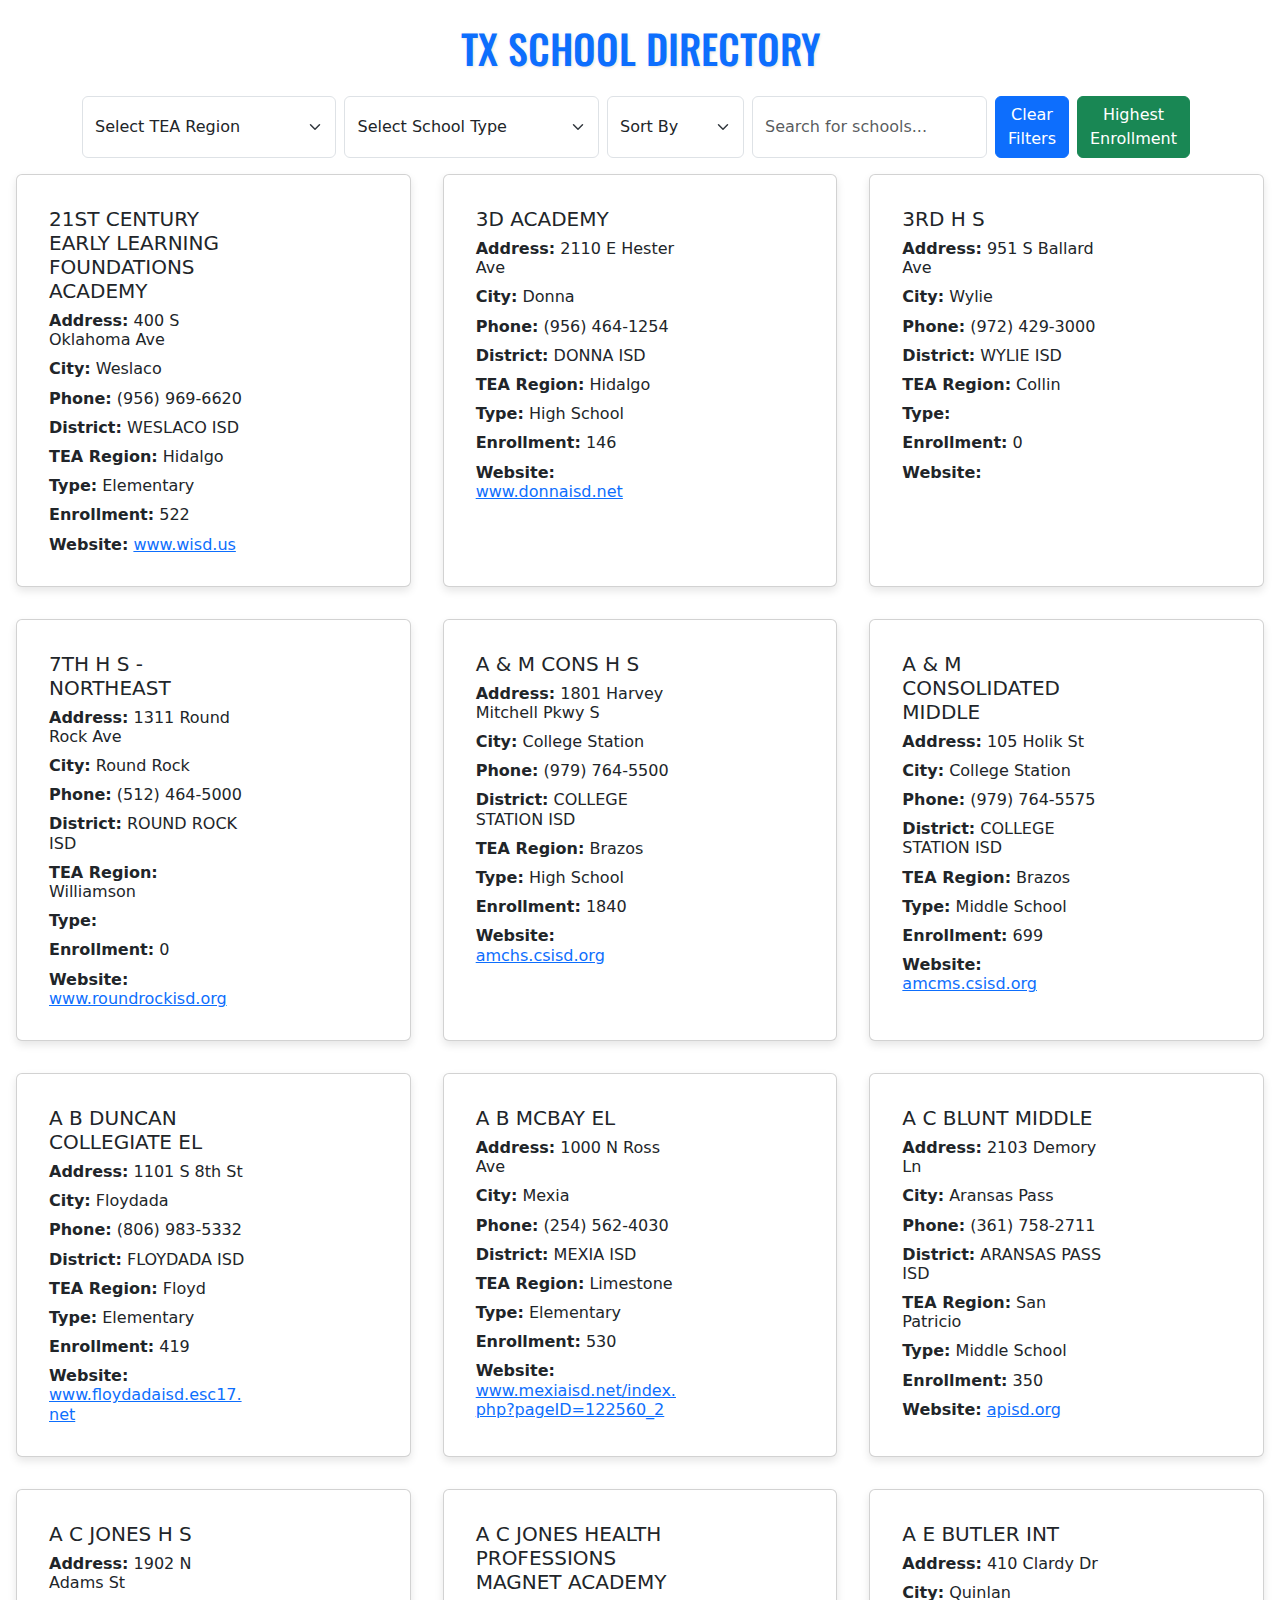
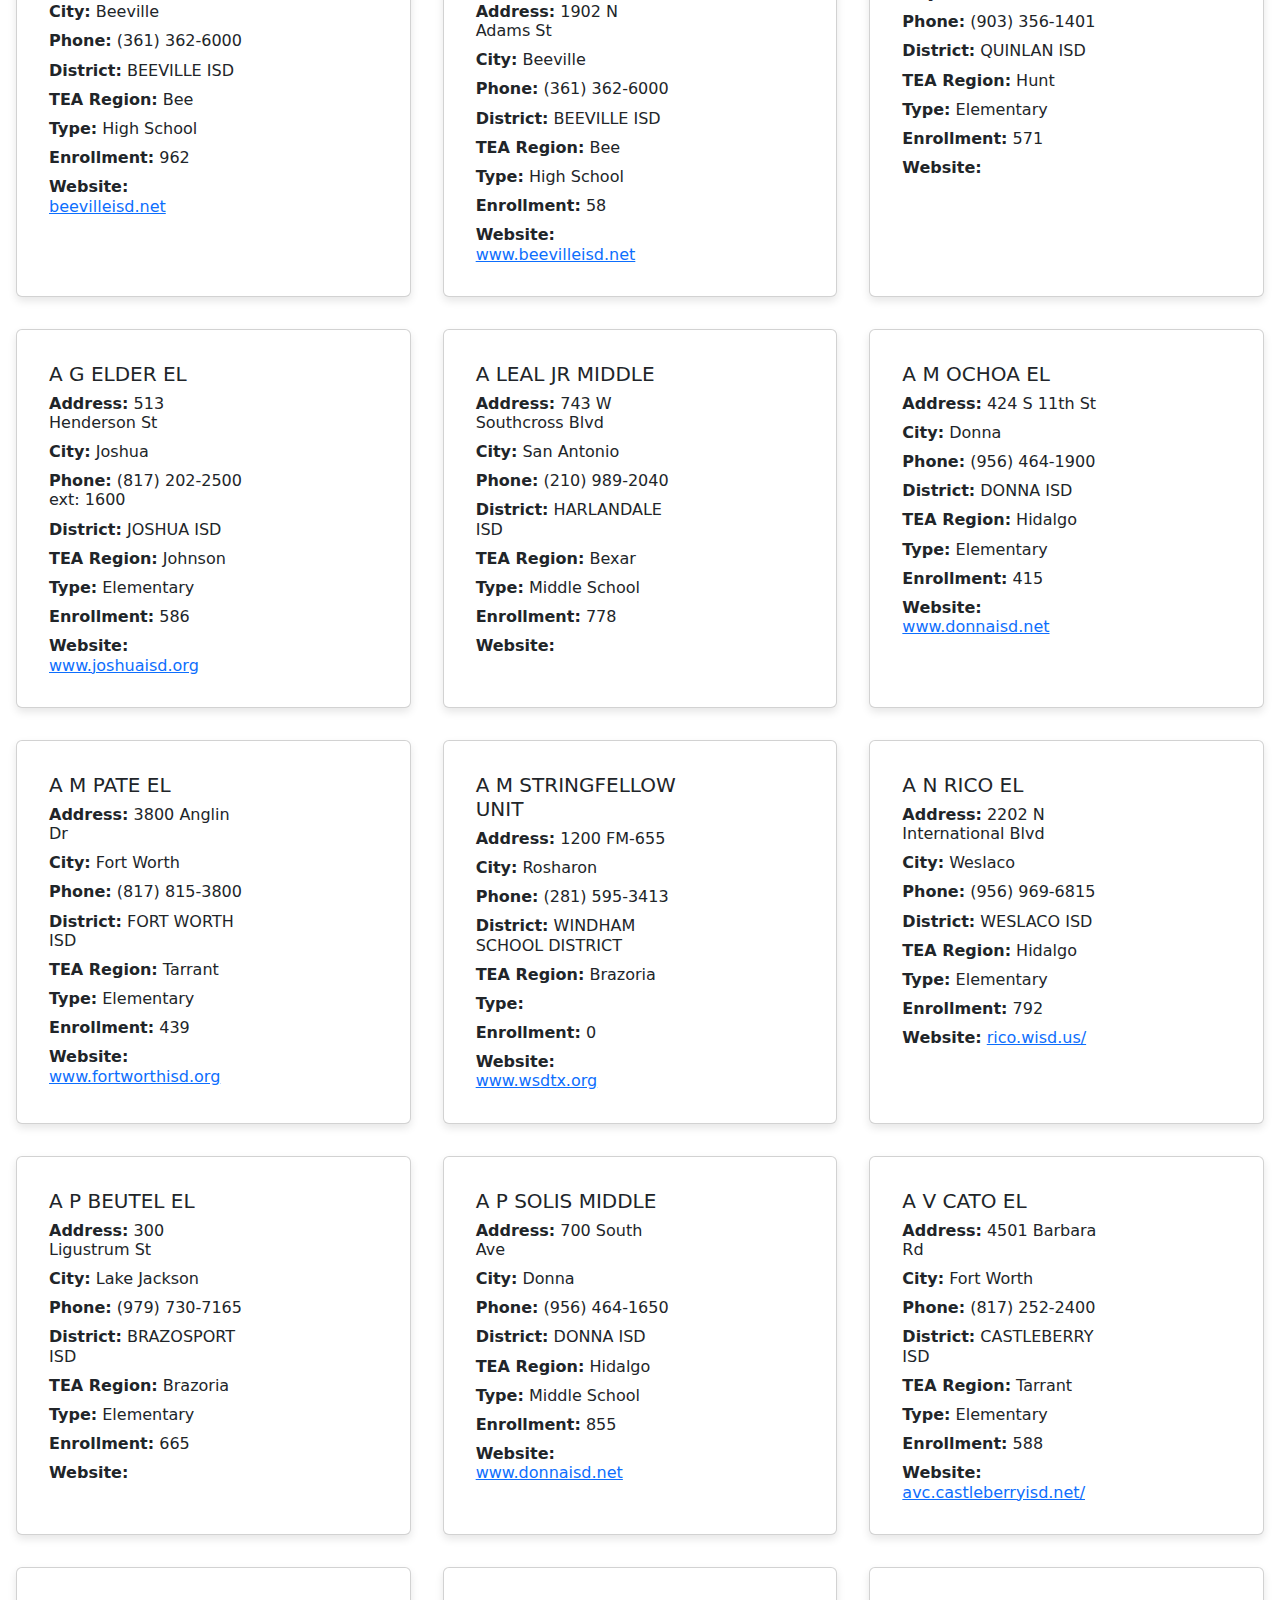
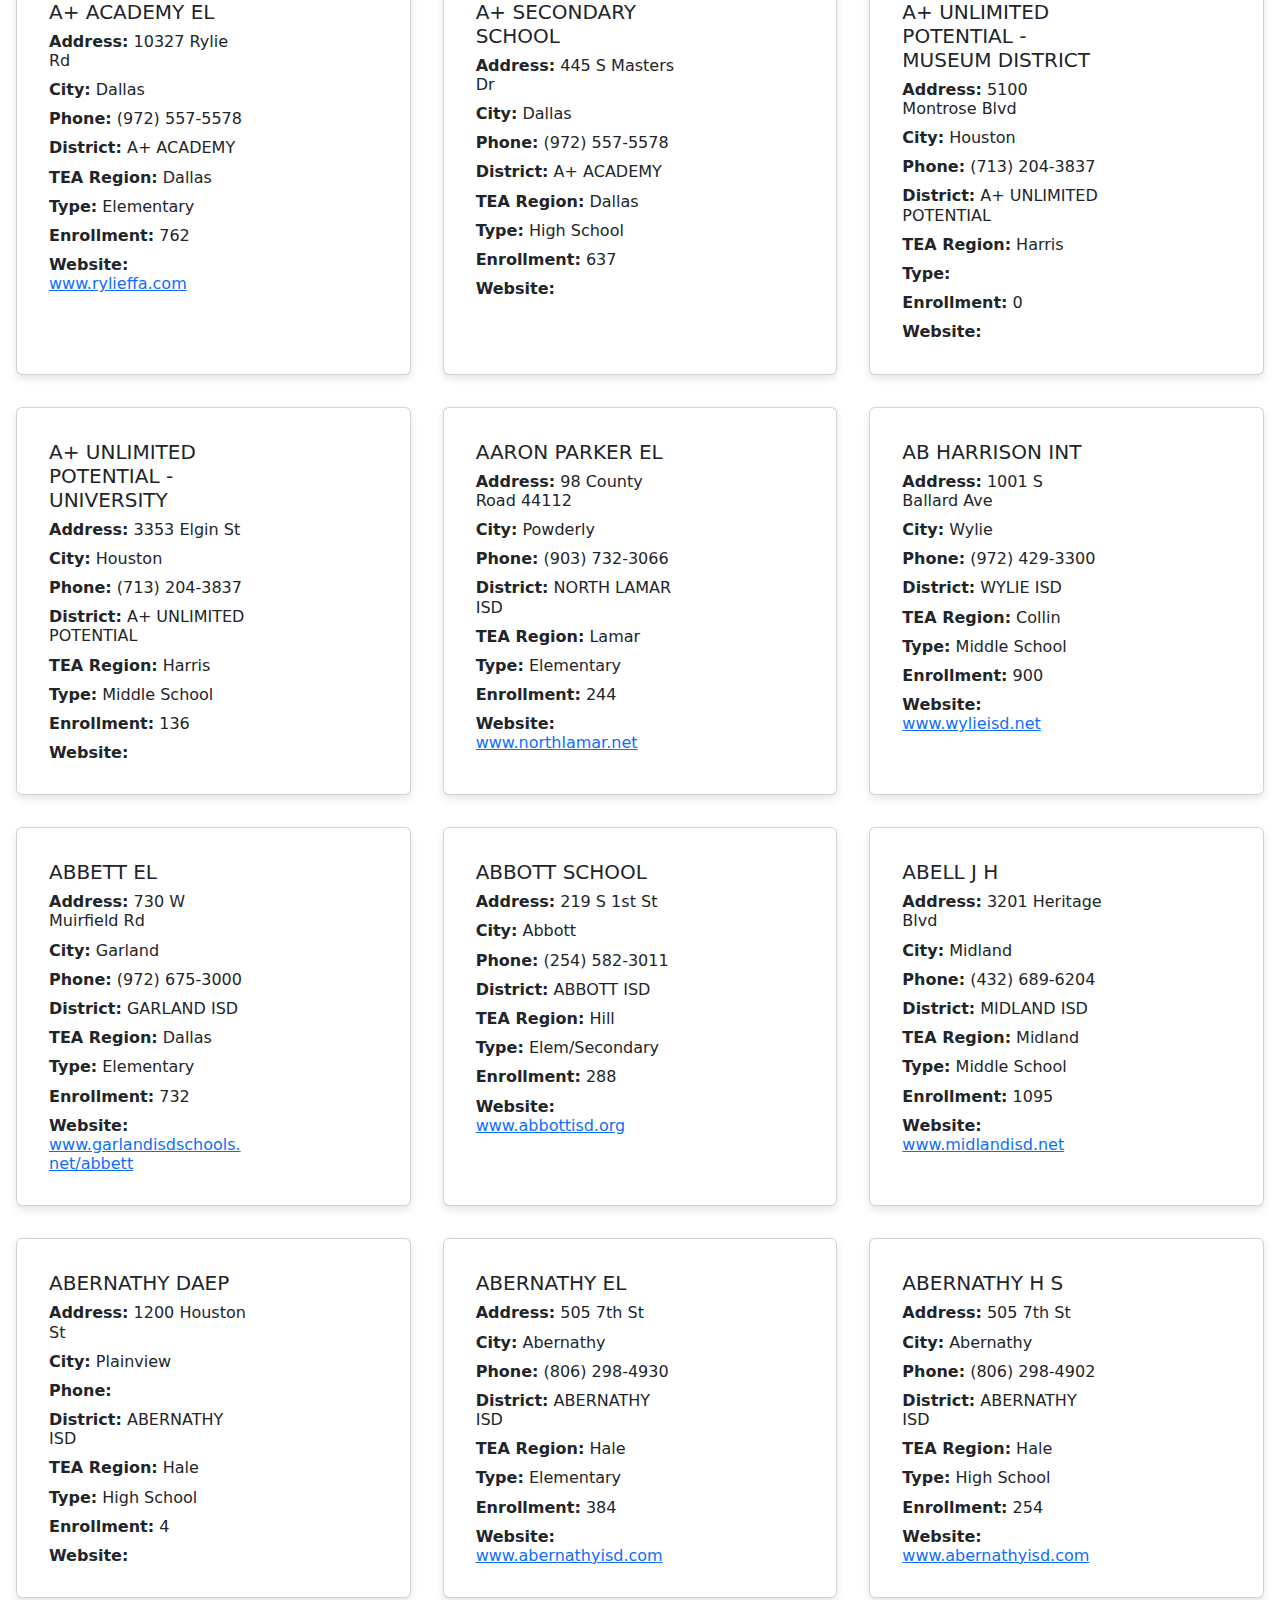
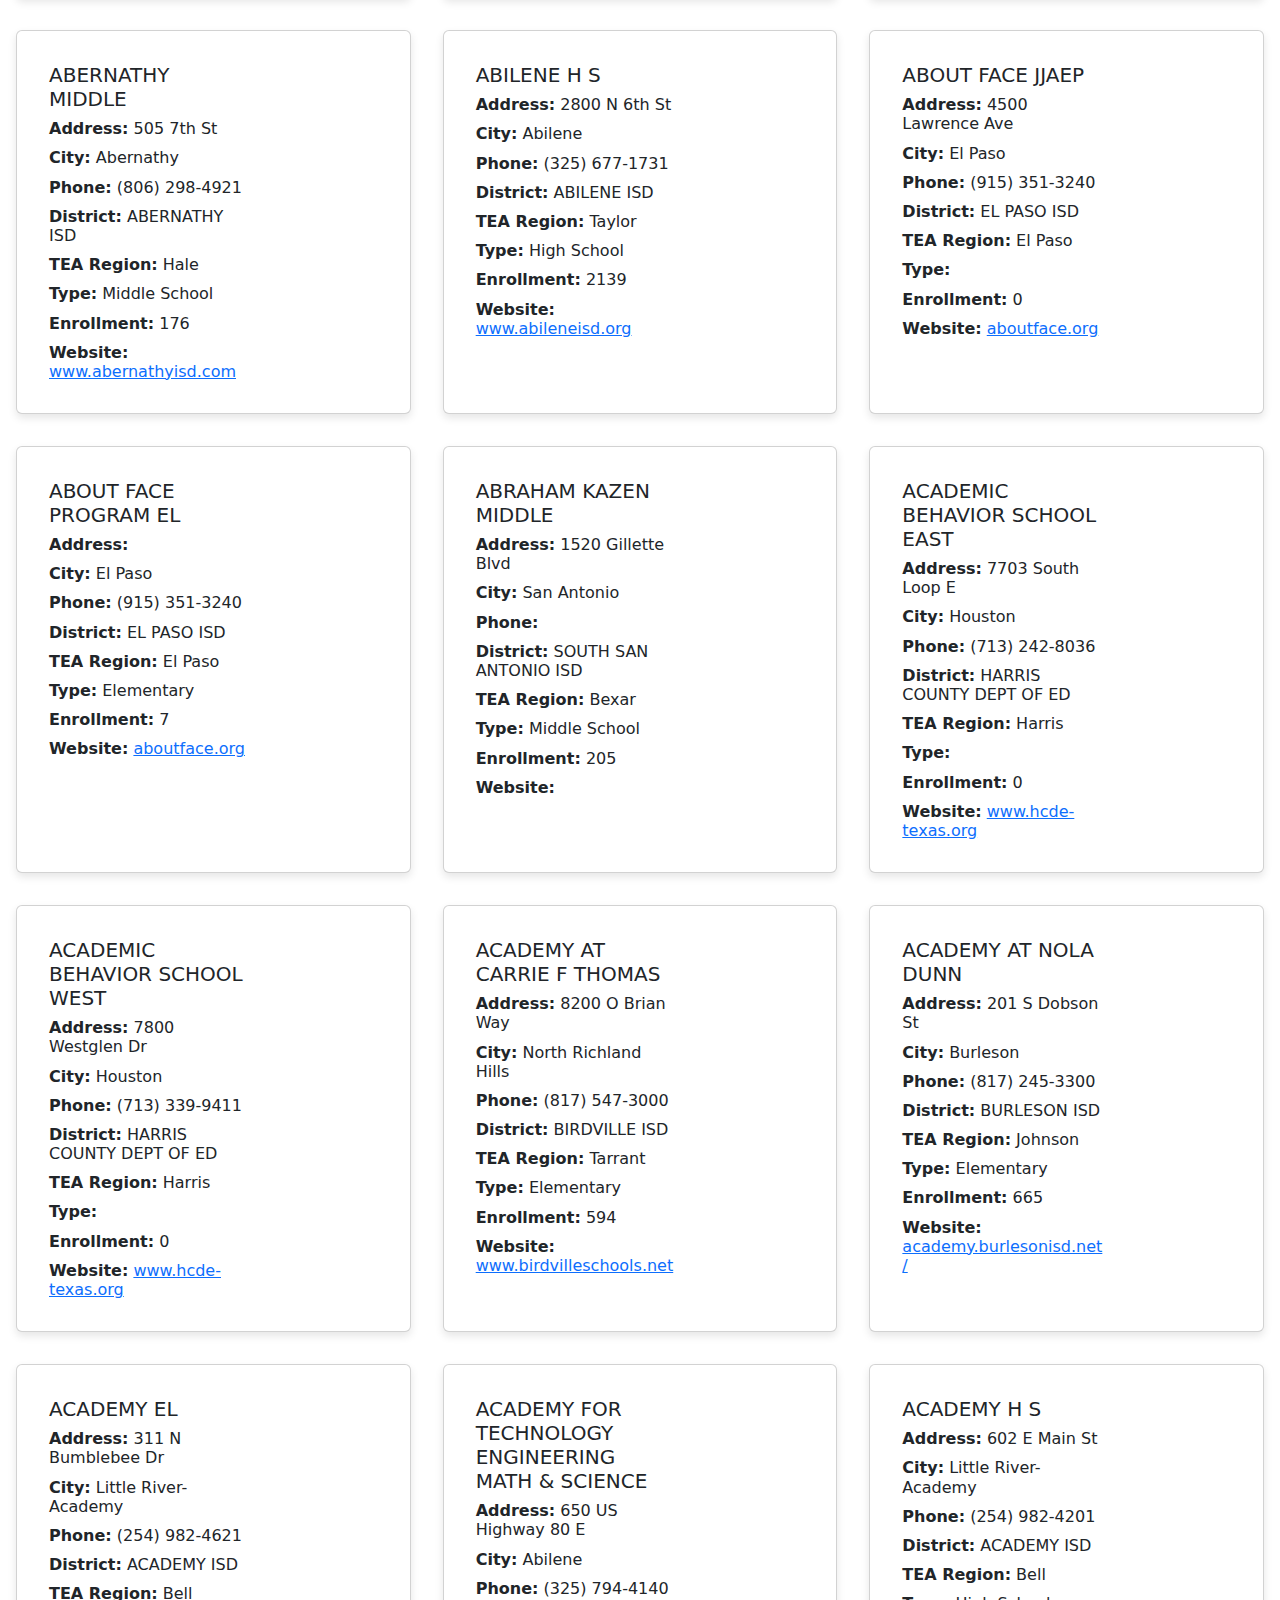
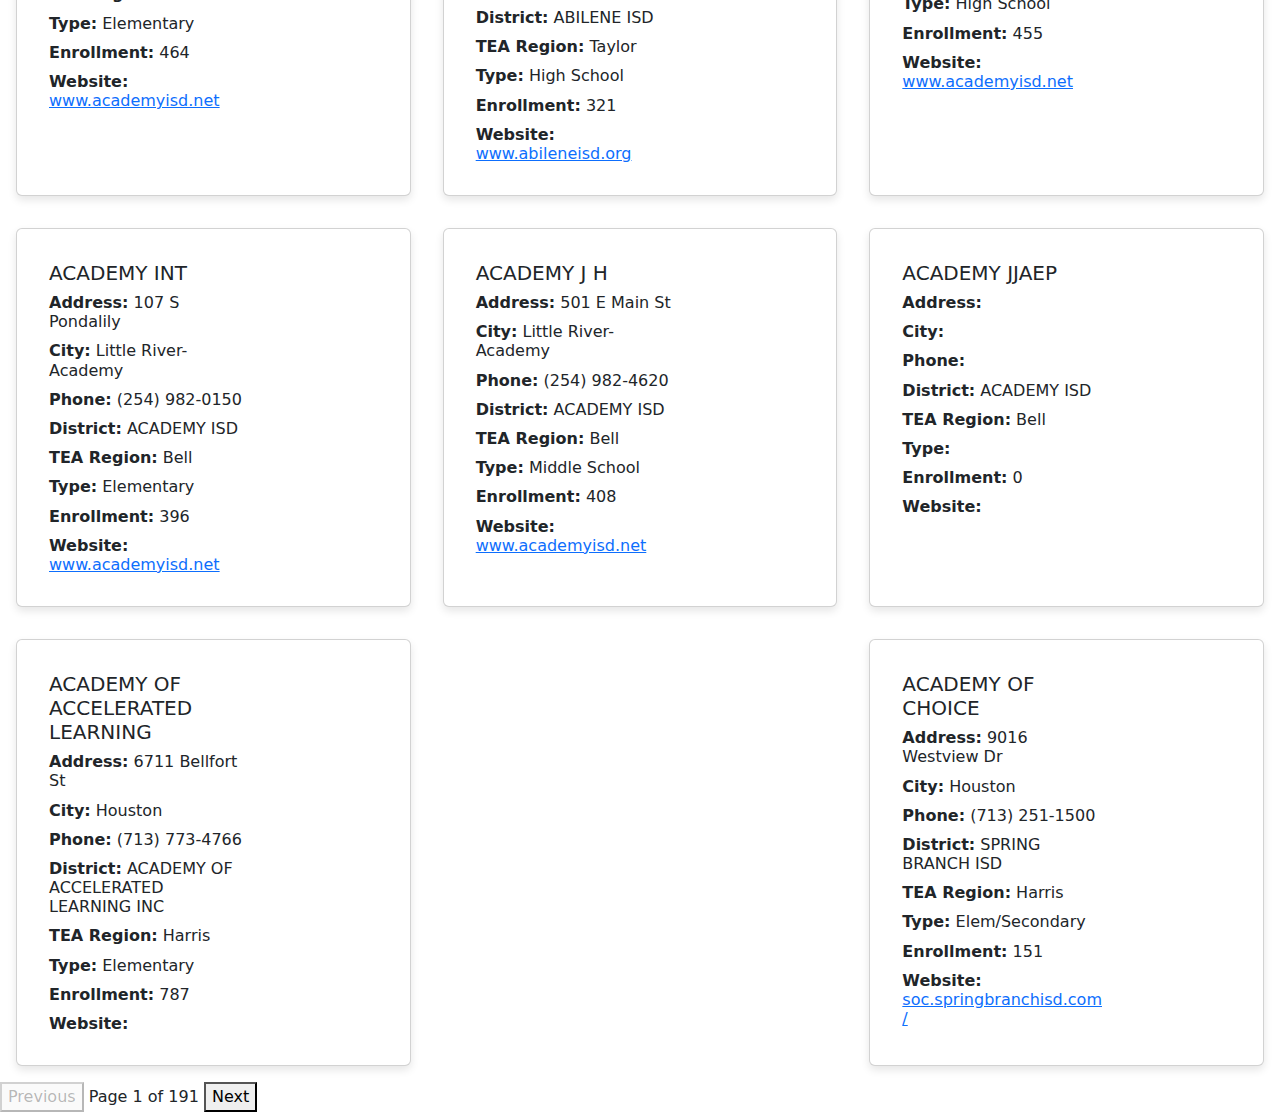
<file: index.html>
<!DOCTYPE html>
<html lang="en">
<head>
  <title>School Directory</title>
  <link rel="stylesheet" href="style.css">
  <script defer src="./script.js"></script>
  <!-- In the head section, add Bootstrap CSS -->
<link href="https://cdn.jsdelivr.net/npm/bootstrap@5.3.0-alpha1/dist/css/bootstrap.min.css" rel="stylesheet">
<link href="https://fonts.googleapis.com/css2?family=Open+Sans:wght@400;600;700&display=swap" rel="stylesheet">
</head>
<body>

<!-- Top Bar -->
<div class="container mt-4">
  <h1 class="text-center text-primary mb-4">TX SCHOOL DIRECTORY</h1>
  <div class="d-flex justify-content-between">
    <select class="form-select me-2" id="teaRegionSelect">
      <option value="">Select TEA Region</option>
    </select>
    <select class="form-select me-2" id="typeSelect">
      <option value="">Select School Type</option>
    </select>
    <!-- <select class="form-select" id="sortSelect">
      <option value="" disabled selected>Sort By</option>
    </select> -->
    <select class="form-select me-2" id="sortSelect" style="width: auto;">
      <option value="" disabled selected>Sort By</option>
      <option value="Name">Name</option>
      <option value="City">City</option>
      <option value="Enrollment">Enrollment</option>
    </select>
    
    
    <input type="text" class="form-control me-2" id="searchInput" placeholder="Search for schools...">
    <button class="btn btn-primary me-2" id="clearFiltersBtn">Clear Filters</button>
    <button class="btn btn-success me-2" id="highestEnrollmentBtn">Highest Enrollment</button>
  </div>
</div>
  
  <!-- This is where the results will be displayed -->
  <div id="results">
    <!-- Cards will be appended here -->
  </div>

  <!-- Pagination controls -->
<div id="paginationControls">
  <button id="prevPageBtn" disabled>Previous</button>
  <span id="currentPageLabel"></span>
  <button id="nextPageBtn">Next</button>
</div>

  <!-- Add your JS link here later -->
  <!-- At the bottom of the body -->
<!-- <script src="script.js"></script> -->

</body>
</html>
</file>
<file: style.css>
@import url('https://fonts.googleapis.com/css2?family=Oswald&display=swap');


/* This affects the overall body */
body {
  font-family: Arial, sans-serif;
  margin: 0;
  padding: 0;
}

/* Center the title and make it look appealing */
h1 {
  font-family: 'Oswald', sans-serif;/* Modern, clean typeface */
  font-weight: 300;  /* Lighter font weight */
  font-size: 36px;   /* Slightly larger font size */
  text-align: center; /* Center align */
  color: #706e6e;  /* Dark Gray */
  text-shadow: 1px 1px 3px rgba(0,0,0,0.1);  /* Slight text shadow */
  margin-bottom: 24px;
}

/* Affecting the container where the cards will go */
#results {
  display: flex;
  flex-wrap: wrap;
  justify-content: space-between;
}


.card {
  border: 1px solid #ccc;
  margin: 16px;
  padding: 16px;
  width: calc(33.333% - 32px);  /* Three cards in a row - minus margin and padding */
  box-shadow: 0 4px 8px rgba(0,0,0,0.1);
}

/* Responsive behavior */
@media (max-width: 768px) {
  .card {
    width: calc(50% - 32px);  /* Two cards in a row */
  }
}

@media (max-width: 480px) {
  .card {
    width: 100%;  /* One card takes full width */
  }
}


.card {
  transition: transform 0.3s ease, box-shadow 0.3s ease; /* Smooth transition for transform and shadow */
}

.card:hover {
  transform: scale(1.05); /* Slightly increase the size of the card */
  box-shadow: 0 4px 20px rgba(0, 0, 0, 0.25); /* Enhanced shadow for depth */
}

.card-text {
  line-height: 1.2;
  margin-bottom: 10px; /* Adjusts the space below paragraphs */
}

.card-title {
  margin-bottom: 15px; /* Adjusts the space below titles */
}
</file>
